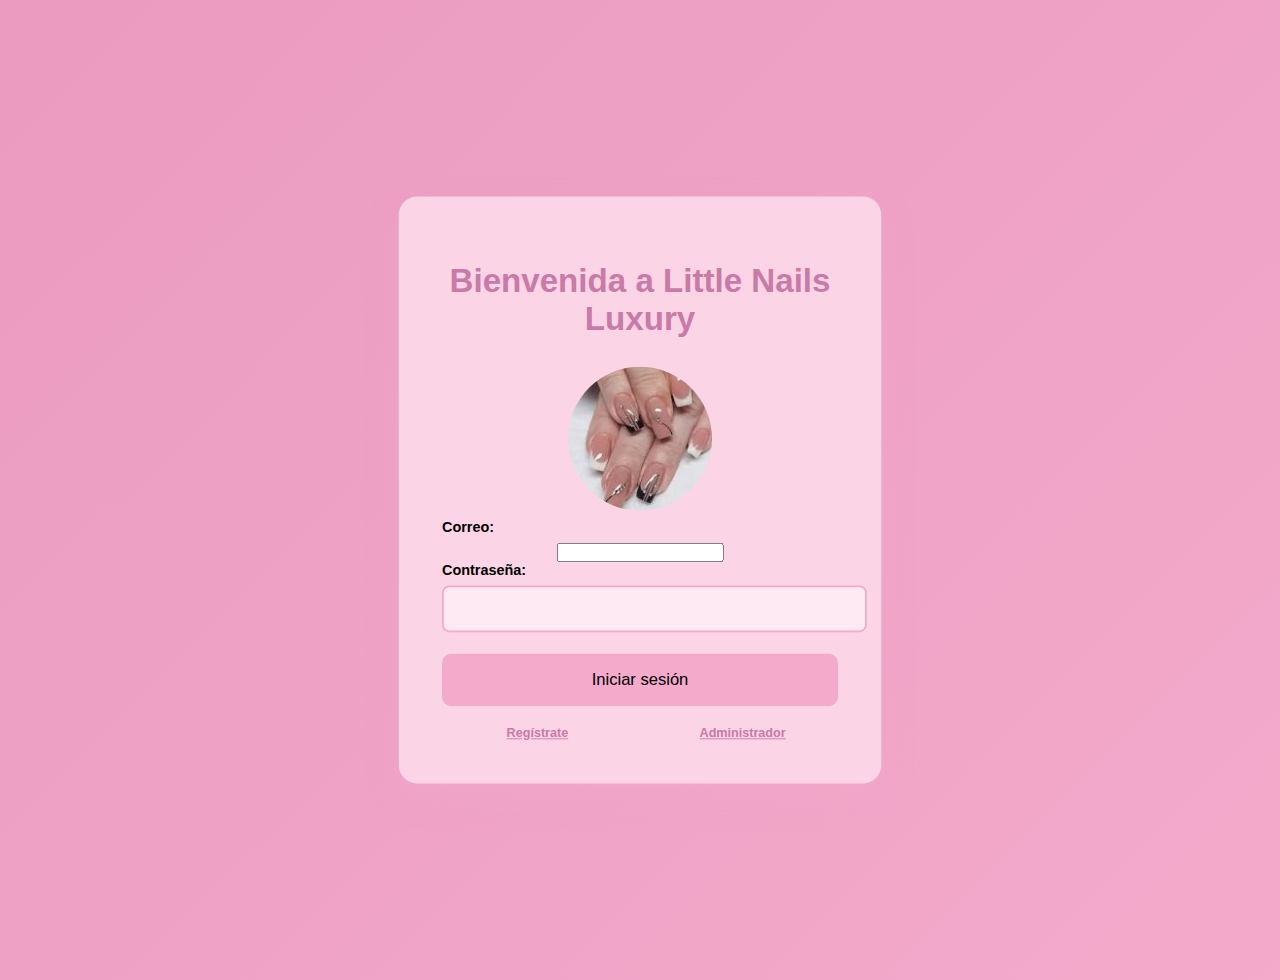
<file: frontend/index.html>
<!DOCTYPE html>
<html lang="es">
<head>
  <meta charset="UTF-8">
  <meta name="viewport" content="width=device-width, initial-scale=1.0">
  <title>Little Nails - Login</title>
  <style>
    body {
      margin: 0;
      padding: clamp(16px, 4vw, 40px);
      font-family: 'Segoe UI', sans-serif;
      background: linear-gradient(135deg, #eb9ac0, #f3aacb);
      display: flex;
      justify-content: center;
      align-items: center;
      min-height: 100dvh;
      color: #000;
    }

    .login-container {
      background-color: #fbd5e5;
      padding: clamp(32px, 6vw, 48px);
      border-radius: 20px;
      box-shadow: 0 15px 32px rgba(243, 170, 203, 0.35);
      text-align: center;
      width: min(440px, 94vw);
    }

    h1 {
      color: #c97aa7;
      margin-bottom: clamp(20px, 5vw, 32px);
      font-size: clamp(1.7rem, 4.5vw, 2.3rem);
    }

    label {
      display: block;
      text-align: left;
      margin-bottom: 8px;
      font-weight: bold;
      color: #000;
    }

    input[type="text"],
    input[type="password"] {
      width: 100%;
      padding: clamp(10px, 2.2vw, 14px);
      margin-bottom: clamp(16px, 4vw, 24px);
      border: 2px solid #f3aacb;
      border-radius: 8px;
      background-color: #fdeaf2;
      transition: 0.3s;
      color: #000;
      font-size: clamp(0.95rem, 2.4vw, 1.05rem);
    }

    input:focus {
      border-color: #eb9ac0;
      outline: none;
    }

    button {
      background-color: #f3aacb;
      color: black;
      border: none;
      padding: clamp(12px, 3vw, 18px);
      border-radius: 10px;
      cursor: pointer;
      font-size: clamp(1rem, 2.6vw, 1.15rem);
      transition: background-color 0.3s ease;
      width: 100%;
    }

    button:hover {
      background-color: #eb9ac0;
    }

    .status-msg {
      margin-top: 18px;
      font-weight: bold;
    }

    .extra-links {
      margin-top: 22px;
      display: flex;
      justify-content: space-between;
      gap: 16px;
      flex-wrap: wrap;
    }

    .extra-links a {
      flex: 1 1 45%;
      color: #c97aa7;
      text-decoration: underline;
      font-weight: bold;
      font-size: 14px;
    }

    .login-avatar {
      display: block;
      margin: 10px auto;
      width: clamp(120px, 28vw, 160px);
      height: clamp(120px, 28vw, 160px);
      border-radius: 50%;
      object-fit: cover;
    }

    @media (min-width: 1024px) and (max-width: 1366px) {
      .login-container {
        transform: scale(0.9);
        transform-origin: center;
      }
    }
  </style>
</head>
<body>
  <div class="login-container">
    <h1>Bienvenida a Little Nails Luxury</h1>
    <img src="img/login-hero.jpg"
      alt="Diseño de uñas acrílicas"
      class="login-avatar">
    
    <form id="loginForm" novalidate>
      <label for="correo">Correo:</label>
      <input type="email" id="correo" name="correo" required>
      <label for="contrasena">Contraseña:</label>
      <input type="password" id="contrasena" name="contrasena" required>
      <button type="submit">Iniciar sesión</button>
    </form>
    <p id="loginStatus" class="status-msg"></p>

    <div class="extra-links">
      <a href="registro.html">Regístrate</a>
      <a href="Usuarios.html">Administrador</a>
    </div>

    <script src="js/config.js"></script>
    <script>
      const form = document.getElementById('loginForm');
      const statusMsg = document.getElementById('loginStatus');

      form.addEventListener('submit', async (event) => {
        event.preventDefault();
        const email = document.getElementById('correo').value.trim();
        const password = document.getElementById('contrasena').value.trim();
        if (!email || !password) {
          statusMsg.textContent = 'Completa correo y contraseña.';
          statusMsg.style.color = '#b22222';
          return;
        }
        statusMsg.textContent = 'Verificando...';
        statusMsg.style.color = '#000';
        try {
          const res = await fetch(`${window.API_BASE}/login`, {
            method: 'POST',
            headers: { 'Content-Type': 'application/json' },
            credentials: 'include',
            body: JSON.stringify({ email, password })
          });
          if (res.ok) {
            statusMsg.textContent = 'Sesión iniciada, redirigiendo...';
            statusMsg.style.color = '#008000';
            setTimeout(() => {
              window.location.href = 'disenos.html';
            }, 700);
          } else {
            const data = await res.json().catch(() => ({}));
            statusMsg.textContent = data.error || 'Credenciales inválidas.';
            statusMsg.style.color = '#b22222';
          }
        } catch (err) {
          console.error('Error autenticando', err);
          statusMsg.textContent = 'No se pudo conectar con el servidor.';
          statusMsg.style.color = '#b22222';
        }
      });
    </script>

  </div>
</body>
</html>
</file>
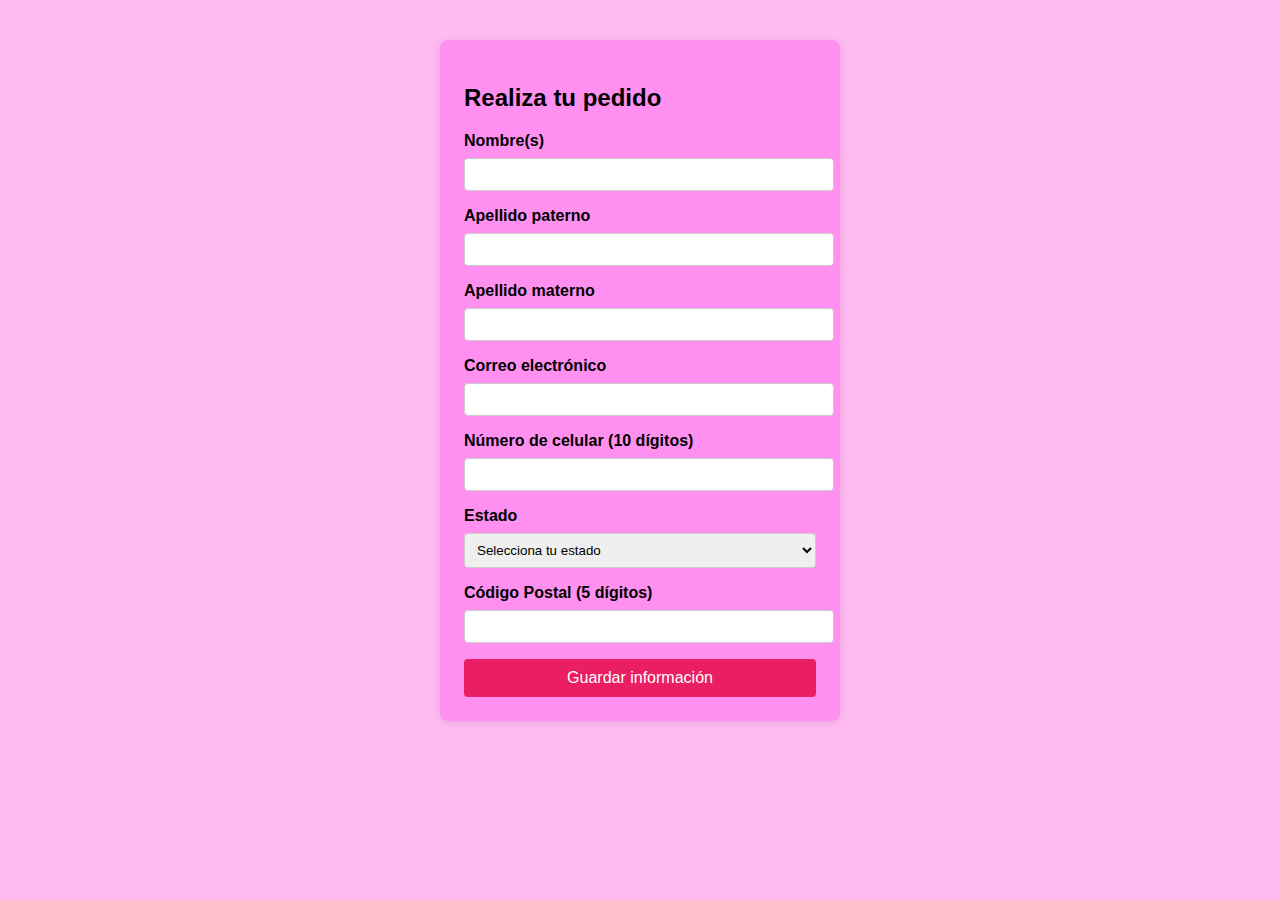
<file: Formulario.html>
<!DOCTYPE html>
<html lang="es">
<head>
  <meta charset="UTF-8" />
  <title>Datos del cliente</title>
  <style>
    body {
      font-family: Arial, sans-serif;
      background: #ffbaf2;
    }
    .formulario {
      max-width: 400px;
      margin: 40px auto;
      padding: 24px;
      background: #ff90f0;
      border-radius: 8px;
      box-shadow: 0 2px 8px rgba(0, 0, 0, 0.1);
      display: flex;
      flex-direction: column;
      box-sizing: border-box;
    }
    .formulario label {
      display: block;
      margin-bottom: 8px;
      font-weight: bold;
    }
    .formulario input,
    .formulario select {
      width: 100%;
      padding: 8px;
      margin-bottom: 16px;
      border: 1px solid #cccccc;
      border-radius: 4px;
    }
    .formulario button {
      background: #e91e63;
      color: #fff;
      border: none;
      padding: 10px 20px;
      border-radius: 4px;
      cursor: pointer;
      font-size: 16px;
    }
    .formulario button:hover {
      background: #c2185b;
    }
  </style>
</head>
<body>
  <form class="formulario" id="pedidoForm">
    <h2>Realiza tu pedido</h2>

    <label for="nombre">Nombre(s)</label>
    <input type="text" id="nombre" name="nombre" required />

    <label for="apellidoPaterno">Apellido paterno</label>
    <input type="text" id="apellidoPaterno" name="apellidoPaterno" required />

    <label for="apellidoMaterno">Apellido materno</label>
    <input type="text" id="apellidoMaterno" name="apellidoMaterno" required />

    <label for="email">Correo electrónico</label>
    <input type="email" id="email" name="email" required />

    <label for="telefono">Número de celular (10 dígitos)</label>
    <input type="tel" id="telefono" name="telefono" maxlength="12" required />

    <label for="estado">Estado</label>
    <select id="estado" name="estado" required>
      <option value="">Selecciona tu estado</option>
      <option value="CDMX">Ciudad de México</option>
      <option value="EdoMex">Estado de México</option>
      <option value="Jalisco">Jalisco</option>
      <option value="NuevoLeon">Nuevo León</option>
      <option value="Puebla">Puebla</option>
      <option value="Veracruz">Veracruz</option>
    </select>

    <label for="codigoPostal">Código Postal (5 dígitos)</label>
    <input type="text" id="codigoPostal" name="codigoPostal" maxlength="5" required />

    <button type="submit">Guardar información</button>
  </form>

  <script>
    // Máscara para teléfono: 000-000-0000
    document.getElementById("telefono").addEventListener("input", function (e) {
      let valor = e.target.value.replace(/\D/g, "").slice(0, 10);
      let formateado = valor.replace(/(\d{3})(\d{3})(\d{0,4})/, function (_, a, b, c) {
        return c ? `${a}-${b}-${c}` : b ? `${a}-${b}` : a;
      });
      e.target.value = formateado;
    });

    // Máscara para código postal: solo 5 dígitos
    document.getElementById("codigoPostal").addEventListener("input", function (e) {
      e.target.value = e.target.value.replace(/\D/g, "").slice(0, 5);
    });

    // Validación completa
    document.getElementById("pedidoForm").addEventListener("submit", function (e) {
      e.preventDefault();

      const nombre = document.getElementById("nombre").value.trim();
      const apellidoPaterno = document.getElementById("apellidoPaterno").value.trim();
      const apellidoMaterno = document.getElementById("apellidoMaterno").value.trim();
      const email = document.getElementById("email").value.trim();
      const telefono = document.getElementById("telefono").value.trim();
      const estado = document.getElementById("estado").value;
      const codigoPostal = document.getElementById("codigoPostal").value.trim();

      let errores = [];

      if (!nombre || !apellidoPaterno || !apellidoMaterno || !email || !telefono || !estado || !codigoPostal) {
        errores.push("Todos los campos son obligatorios.");
      }

      if (/\d/.test(nombre)) {
        errores.push("El nombre no debe contener números.");
      }

      if (!email.includes("@")) {
        errores.push("El correo debe contener el símbolo '@'.");
      }

      const emailRegex = /^[^\s@]+@[^\s@]+\.[^\s@]+$/;
      if (!emailRegex.test(email)) {
        errores.push("El formato del correo no es válido.");
      }

      const telefonoSinGuiones = telefono.replace(/-/g, "");
      if (!/^\d{10}$/.test(telefonoSinGuiones)) {
        errores.push("El número de celular debe contener exactamente 10 dígitos numéricos.");
      }

      if (!/^\d{5}$/.test(codigoPostal)) {
        errores.push("El código postal debe contener exactamente 5 dígitos numéricos.");
      }

      if (errores.length > 0) {
        alert("❌ Corrige los siguientes errores:\n• " + errores.join("\n• "));
      } else {
        console.log("✅ Información válida. Redirigiendo...");
        window.location.href = 'disenos.html';
      }
    });
  </script>
</body>
</html>
</file>
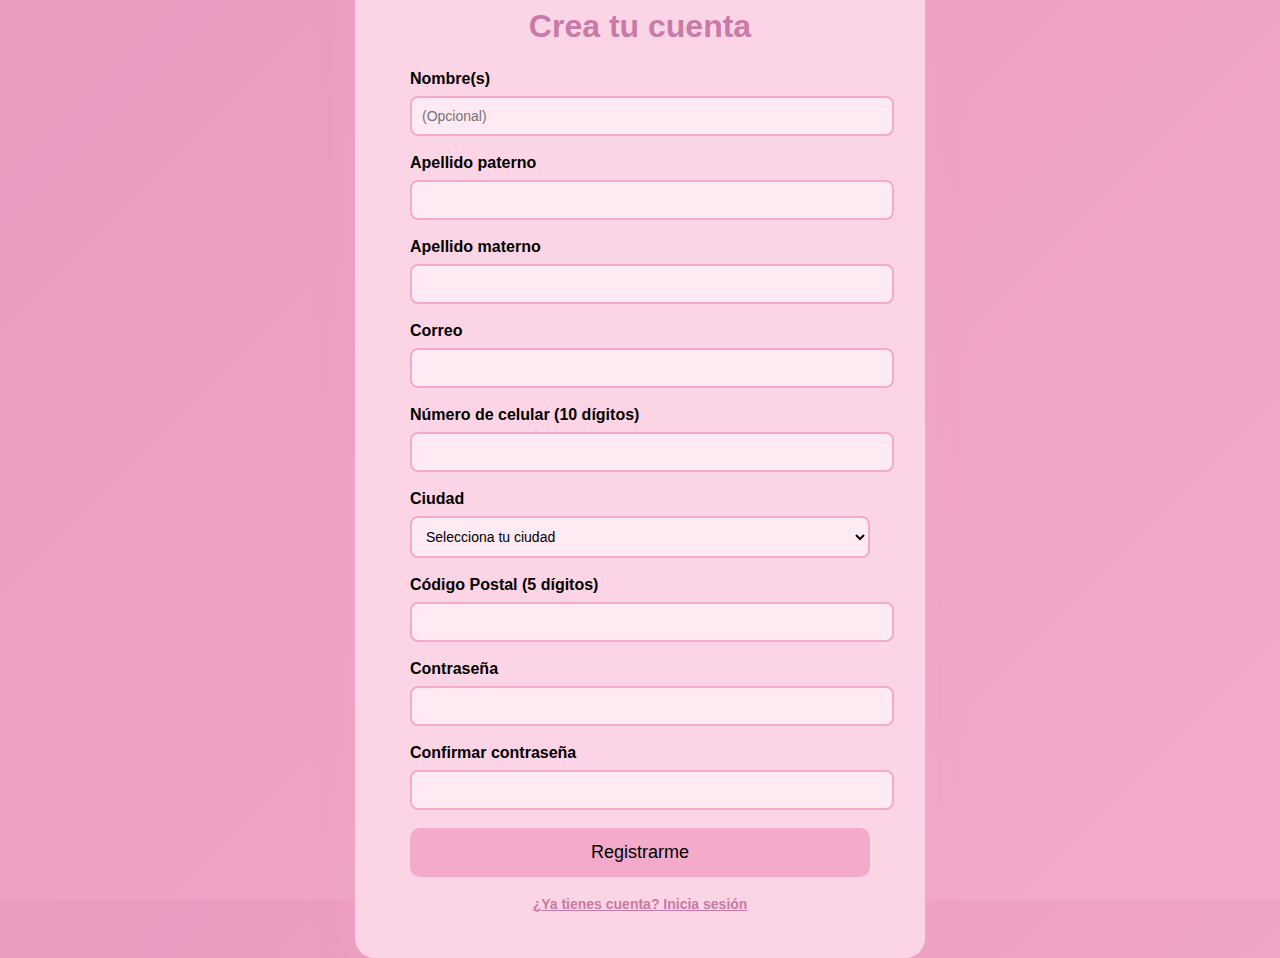
<file: frontend/registro.html>
<!DOCTYPE html>
<html lang="es">
<head>
  <meta charset="UTF-8">
  <meta name="viewport" content="width=device-width, initial-scale=1.0">
  <title>Little Nails - Registro</title>
  <style>
    body {
      margin: 0;
      padding: 0;
      font-family: 'Segoe UI', sans-serif;
      background: linear-gradient(135deg, #eb9ac0, #f3aacb);
      display: flex;
      justify-content: center;
      align-items: center;
      height: 100vh;
      color: #000;
    }

    .register-container {
      background-color: #fbd5e5;
      padding: 45px 55px;
      border-radius: 20px;
      box-shadow: 0 15px 32px rgba(243, 170, 203, 0.35);
      text-align: center;
      width: 460px;
    }

    h1 {
      color: #c97aa7;
      margin-bottom: 25px;
    }

    label {
      display: block;
      text-align: left;
      margin-bottom: 8px;
      font-weight: bold;
      color: #000;
    }

    input[type="text"],
    input[type="email"],
    input[type="password"],
    input[type="tel"],
    select {
      width: 100%;
      padding: 10px;
      margin-bottom: 18px;
      border: 2px solid #f3aacb;
      border-radius: 8px;
      background-color: #fdeaf2;
      transition: 0.3s;
      color: #000;
      font-size: 14px;
    }

    input:focus {
      border-color: #eb9ac0;
      outline: none;
    }

    button {
      background-color: #f3aacb;
      color: black;
      border: none;
      padding: 14px 24px;
      border-radius: 10px;
      cursor: pointer;
      font-size: 18px;
      transition: background-color 0.3s ease;
      width: 100%;
    }

    button:hover {
      background-color: #eb9ac0;
    }

    .status-msg {
      margin-top: 12px;
      font-weight: bold;
    }

    .extra-links {
      margin-top: 18px;
    }

    .extra-links a {
      color: #c97aa7;
      text-decoration: underline;
      font-weight: bold;
      font-size: 14px;
    }
  </style>
</head>
<body>
  <div class="register-container">
    <h1>Crea tu cuenta</h1>
    <form id="registerForm" novalidate>
      <label for="nombre">Nombre(s)</label>
      <input type="text" id="nombre" name="nombre" placeholder="(Opcional)">

      <label for="apellidoPaterno">Apellido paterno</label>
      <input type="text" id="apellidoPaterno" name="apellidoPaterno" required>

      <label for="apellidoMaterno">Apellido materno</label>
      <input type="text" id="apellidoMaterno" name="apellidoMaterno" required>

      <label for="correo">Correo</label>
      <input type="email" id="correo" name="correo" required>

      <label for="telefono">Número de celular (10 dígitos)</label>
      <input type="tel" id="telefono" name="telefono" maxlength="10" required>

      <label for="ciudad">Ciudad</label>
      <select id="ciudad" name="ciudad" required>
        <option value="">Selecciona tu ciudad</option>
        <option value="Mexicali">Mexicali</option>
        <option value="Tijuana">Tijuana</option>
        <option value="Ensenada">Ensenada</option>
        <option value="Tecate">Tecate</option>
        <option value="Rosarito">Rosarito</option>
        <option value="SanFelipe">San Felipe</option>
      </select>

      <label for="codigoPostal">Código Postal (5 dígitos)</label>
      <input type="text" id="codigoPostal" name="codigoPostal" maxlength="5" required>

      <label for="contrasena">Contraseña</label>
      <input type="password" id="contrasena" name="contrasena" minlength="6" required>

      <label for="confirmacion">Confirmar contraseña</label>
      <input type="password" id="confirmacion" name="confirmacion" required>

      <button type="submit">Registrarme</button>
    </form>

    <p id="registerStatus" class="status-msg"></p>

    <div class="extra-links">
      <a href="index.html">¿Ya tienes cuenta? Inicia sesión</a>
    </div>
  </div>

  <script src="js/config.js"></script>
  <script>
    const registerForm = document.getElementById('registerForm');
    const statusMsg = document.getElementById('registerStatus');

    registerForm.addEventListener('submit', async (event) => {
      event.preventDefault();
      const name = document.getElementById('nombre').value.trim();
      const apellidoPaterno = document.getElementById('apellidoPaterno').value.trim();
      const apellidoMaterno = document.getElementById('apellidoMaterno').value.trim();
      const email = document.getElementById('correo').value.trim();
      const telefono = document.getElementById('telefono').value.trim();
      const ciudad = document.getElementById('ciudad').value.trim();
      const codigoPostal = document.getElementById('codigoPostal').value.trim();
      const password = document.getElementById('contrasena').value;
      const confirm = document.getElementById('confirmacion').value;

      if (!apellidoPaterno) {
        statusMsg.textContent = 'El apellido paterno es obligatorio.';
        statusMsg.style.color = '#b22222';
        return;
      }

      if (!apellidoMaterno) {
        statusMsg.textContent = 'El apellido materno es obligatorio.';
        statusMsg.style.color = '#b22222';
        return;
      }

      if (!email || !password) {
        statusMsg.textContent = 'Correo y contraseña son obligatorios.';
        statusMsg.style.color = '#b22222';
        return;
      }

      if (password.length < 6) {
        statusMsg.textContent = 'La contraseña debe tener al menos 6 caracteres.';
        statusMsg.style.color = '#b22222';
        return;
      }

      if (password !== confirm) {
        statusMsg.textContent = 'Las contraseñas no coinciden.';
        statusMsg.style.color = '#b22222';
        return;
      }

      if (!/^[0-9]{10}$/.test(telefono)) {
        statusMsg.textContent = 'El teléfono debe tener 10 dígitos.';
        statusMsg.style.color = '#b22222';
        return;
      }

      if (!ciudad) {
        statusMsg.textContent = 'Selecciona una ciudad.';
        statusMsg.style.color = '#b22222';
        return;
      }

      if (!/^[0-9]{5}$/.test(codigoPostal)) {
        statusMsg.textContent = 'El código postal debe tener 5 dígitos.';
        statusMsg.style.color = '#b22222';
        return;
      }

      statusMsg.textContent = 'Creando cuenta...';
      statusMsg.style.color = '#000';

      try {
        const res = await fetch(`${window.API_BASE}/register`, {
          method: 'POST',
          headers: { 'Content-Type': 'application/json' },
          body: JSON.stringify({
            email,
            password,
            name: name || null,
            apellidoPaterno,
            apellidoMaterno,
            telefono,
            ciudad,
            codigoPostal
          })
        });

        if (res.ok) {
          statusMsg.textContent = 'Cuenta creada. Redirigiendo al login...';
          statusMsg.style.color = '#008000';
          setTimeout(() => {
            window.location.href = 'index.html';
          }, 1000);
        } else {
          const data = await res.json().catch(() => ({}));
          statusMsg.textContent = data.error || 'No se pudo registrar.';
          statusMsg.style.color = '#b22222';
        }
      } catch (err) {
        console.error('Error registrando usuario', err);
        statusMsg.textContent = 'No se pudo conectar con el servidor.';
        statusMsg.style.color = '#b22222';
      }
    });
  </script>
</body>
</html>
</file>
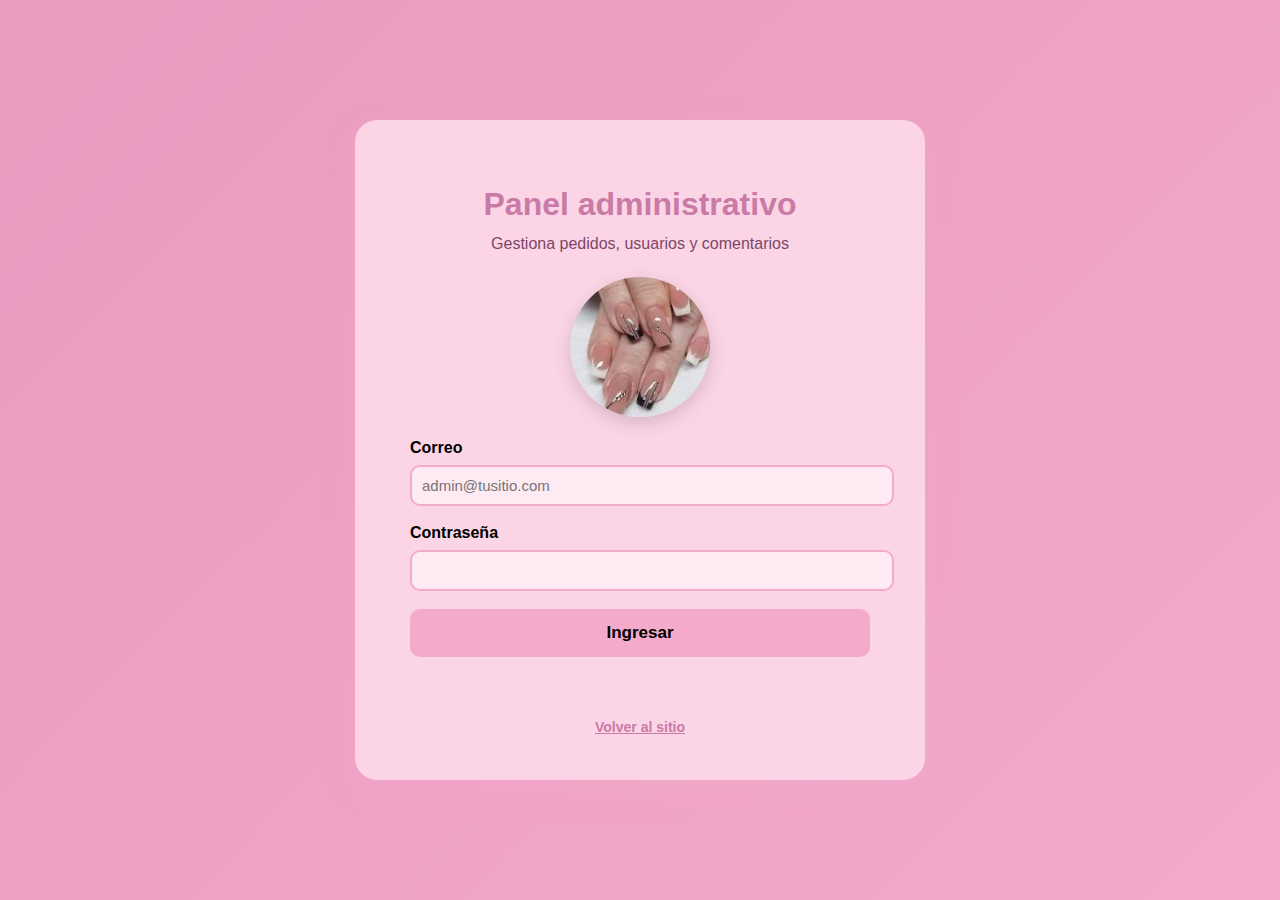
<file: frontend/Usuarios.html>
<!DOCTYPE html>
<html lang="es">
<head>
    <meta charset="UTF-8">
    <meta name="viewport" content="width=device-width, initial-scale=1.0">
    <title>Little Nails - Admin</title>
    <style>
        body {
            margin: 0;
            padding: 0;
            font-family: 'Segoe UI', sans-serif;
            background: linear-gradient(135deg, #eb9ac0, #f3aacb);
            display: flex;
            justify-content: center;
            align-items: center;
            min-height: 100vh;
            color: #000;
        }

        .login-container {
            background-color: #fbd5e5;
            padding: 45px 55px;
            border-radius: 22px;
            box-shadow: 0 12px 28px rgba(243, 170, 203, 0.35);
            width: 460px;
            max-width: calc(100% - 40px);
            text-align: center;
        }

        h1 {
            color: #c97aa7;
            margin-bottom: 12px;
            font-size: 32px;
        }

        p.subtitle {
            margin-top: 0;
            margin-bottom: 24px;
            color: #7d4668;
            font-weight: 500;
        }

        label {
            display: block;
            text-align: left;
            margin-bottom: 8px;
            font-weight: bold;
            color: #000;
        }

        input[type="text"],
        input[type="password"] {
            width: 100%;
            padding: 10px;
            margin-bottom: 18px;
            border: 2px solid #f3aacb;
            border-radius: 10px;
            background-color: #fdeaf2;
            transition: border 0.3s ease;
            color: #000;
            font-size: 15px;
        }

        input:focus {
            border-color: #eb9ac0;
            outline: none;
        }

        button[type="submit"] {
            background-color: #f3aacb;
            color: black;
            border: none;
            padding: 14px 24px;
            border-radius: 10px;
            cursor: pointer;
            font-size: 17px;
            font-weight: bold;
            transition: background-color 0.3s ease;
            width: 100%;
        }

        button[type="submit"]:hover {
            background-color: #eb5d9d;
            color: #fff;
        }

        .status-msg {
            margin-top: 16px;
            font-weight: bold;
            min-height: 20px;
        }

        .extra-links {
            margin-top: 26px;
            display: flex;
            justify-content: center;
            gap: 18px;
            flex-wrap: wrap;
        }

        .extra-links a {
            color: #c97aa7;
            text-decoration: underline;
            font-weight: bold;
            font-size: 14px;
        }

        .login-avatar {
            display: block;
            margin: 0 auto 22px auto;
            width: 140px;
            height: 140px;
            border-radius: 50%;
            object-fit: cover;
            box-shadow: 0 6px 18px rgba(0,0,0,0.15);
        }
    </style>
</head>
<body>
    <div class="login-container">
        <h1>Panel administrativo</h1>
        <p class="subtitle">Gestiona pedidos, usuarios y comentarios</p>
        <img src="img/login-hero.jpg"
             alt="Diseño de uñas acrílicas"
             class="login-avatar">

        <form id="loginForm" novalidate>
            <label for="correo">Correo</label>
            <input type="text" id="correo" name="correo" placeholder="admin@tusitio.com" required>

            <label for="contrasena">Contraseña</label>
            <input type="password" id="contrasena" name="contrasena" required>

            <button type="submit">Ingresar</button>
        </form>

        <p id="statusMsg" class="status-msg"></p>

        <div class="extra-links">
            <a href="index.html">Volver al sitio</a>
        </div>

        <script src="js/config.js"></script>
        <script>
            const form = document.getElementById('loginForm');
            const statusMsg = document.getElementById('statusMsg');

            form.addEventListener('submit', async (event) => {
                event.preventDefault();
                const correo = document.getElementById('correo').value.trim();
                const contrasena = document.getElementById('contrasena').value.trim();

                if (!correo || !contrasena) {
                    statusMsg.textContent = 'Introduce tu correo y contraseña.';
                    statusMsg.style.color = '#b22222';
                    return;
                }

                statusMsg.textContent = 'Verificando credenciales...';
                statusMsg.style.color = '#000';

                try {
                    const res = await fetch(`${window.API_BASE}/login`, {
                        method: 'POST',
                        headers: { 'Content-Type': 'application/json' },
                        credentials: 'include',
                        body: JSON.stringify({ email: correo, password: contrasena })
                    });
                    const data = await res.json().catch(() => ({}));
                    if (res.ok) {
                        if (data.role !== 'admin') {
                            statusMsg.textContent = 'Este correo no tiene permisos de administrador.';
                            statusMsg.style.color = '#b22222';
                            return;
                        }
                        statusMsg.textContent = 'Acceso permitido, redirigiendo...';
                        statusMsg.style.color = '#008000';
                        setTimeout(() => {
                            window.location.href = 'DatosUsuarios.html';
                        }, 650);
                    } else {
                        statusMsg.textContent = data.error || 'Credenciales incorrectas.';
                        statusMsg.style.color = '#b22222';
                    }
                } catch (e) {
                    console.error('Error iniciando sesión admin', e);
                    statusMsg.textContent = 'No se pudo conectar con el servidor.';
                    statusMsg.style.color = '#b22222';
                }
            });
        </script>
    </div>
</body>
</html>
</file>
